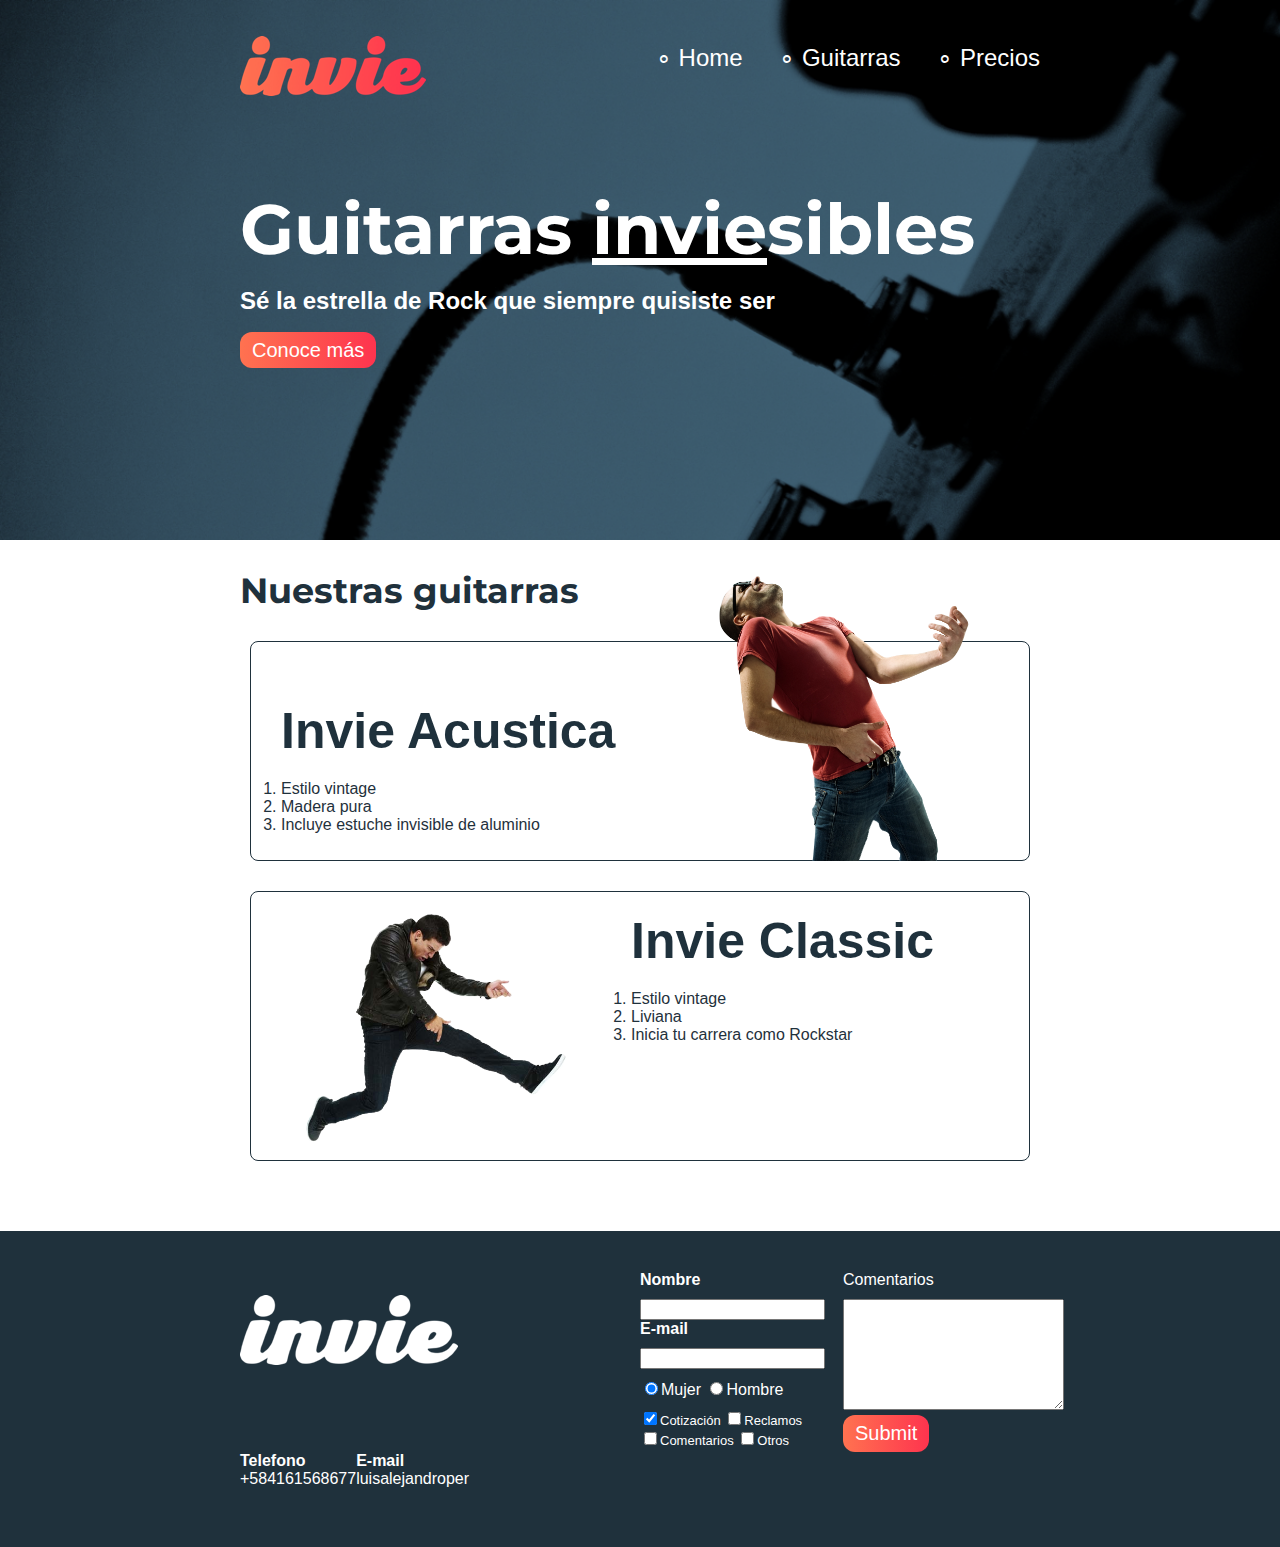
<file: index.html>
<!DOCTYPE html>
<html lang="en">
<head>
   <meta charset="UTF-8">
   <meta name="viewport" content="width=device-width, initial-scale=1.0">
   <meta http-equiv="X-UA-Compatible" content="ie=edge">
<!-- agregamos 2 fuentes de letras separandolas con un | para que haya una sola carga de fuentes y se optimice un poco mas -->
   <link href="https://fonts.googleapis.com/css?family=Montserrat&display=swap|Allerta" rel="stylesheet">
   <link rel="stylesheet" href="css/estihome.css">
   <title>Invie - tus mejores guitarras!</title>
</head>
<body>
   <section id="portada" class="portada"> <!-- portada -->
      <header id="header" class="header contenedor" > 
         <figure class="logotipo"> <!-- logotipo -->
           <img src="imagenes/invie.png" width="186" height="60" alt="Invie logotipo">
         </figure>
         <nav class="menu"> 
            <ul>
               <li>
                  <a href="index.html" >Home</a>
               </li>
               <li>
                  <a href="#guitarras">Guitarras</a>
               </li>
               <li>
                    <a href="precios.html">Precios</a>
               </li>
            </ul>
         </nav><!-- menu -->
      </header>
      <div class="contenedor">
            <h1 class="titulo">Guitarras <span class="span">invie</span>sibles</h1><!-- titulo -->
         <h3 class="titulo-a">Sé la estrella de Rock que siempre quisiste ser</h3><!-- resumen -->
         <a class="button" href="precios.html#table">Conoce más</a><!-- boton -->
      </div>
    </section>
    <section id="guitarras" class="guitarras contenedor">
       <h2>Nuestras guitarras</h2>
       <article class="guitarra">       <!-- guitarra1 -->
          <img src="imagenes/invie-acustica.png" class="right" alt="Guitarra invie Acustica" width="350" >
         <div class="contenedor-guitarra-a">
          <h3 class="titulo-b">Invie Acustica</h3>
            <ol>
               <li>Estilo vintage</li>
               <li>Madera pura</li>
               <li>Incluye estuche invisible de aluminio </li>
            </ol>
         </div>
       </article>
       <article class="guitarra">   <!-- guitarra2 -->
            <img src="imagenes/invie-classic.png" class="left" alt="Guitarra invie Classic" width="350" >
         <div class="contenedor-guitarra-b">  
             <h3 class="titulo-b">Invie Classic</h3>
               <ol>
                  <li>Estilo vintage</li>
                  <li>Liviana</li>
                  <li>Inicia tu carrera como Rockstar</li>
               </ol>
            </div>
         </article>
      </section>
      <footer class="footer">
         <div class="contenedor">
            <div class="contacto">
            <img src="imagenes/invie-white.png" alt="logo invie"> <!-- img -->
               <a href="tel:+584161568677"><strong>Telefono</strong><span>+584161568677</span></a><!-- tel -->
               <a href="mailto:luisalejandropernalete055@gmail.com"><strong>E-mail</strong> <span>luisalejandroper</span></a> <!-- email -->
            </div>
            <div class="formulario">
               <!-- formulario -->
            </div>
            <form class="formulario">
               <div class="col1">
                  <label for="nombre"><strong>Nombre</strong></label>
                  <input type="text" required id="nombre"/>
                  <label for="email"><strong>E-mail</strong></label>
                  <input type="email" required id="email"/>
               <div class="sexo">
                  <label for="mujer"> <input type="radio" id="mujer" name="sexo" value="mujer" checked/>Mujer
                  </label>
                  <label for="hombre"> <input type="radio" id="hombre" name="sexo" value="hombre"/>Hombre
                  </label>
               </div>
               <div class="intereses">
                  <label for="cotizacion"><input type="checkbox" checked id="cotizacion" name="intereses" value="cotizacion">Cotización
                  </label>
                  <label for="reclamos"><input type="checkbox" id="reclamos" name="intereses" value="reclamos">Reclamos
                  </label>
                  <label for="comentarios"><input type="checkbox" id="comentarios" name="intereses" value="comentarios">Comentarios
                  </label>
                  <label for="otros"><input type="checkbox" id="otros" name="intereses" value="otros">Otros
                  </label>
               </div>
               </div>
               <div class="col2">
                  <label for="comentario">Comentarios</label>
                  <textarea name="comentario" id="" cols="25" rows="7"></textarea>
                  <input type="submit" class="button"/>
               </div>
            </div>
               </form>
         </div>
      </footer>
</body>
</html>
</file>
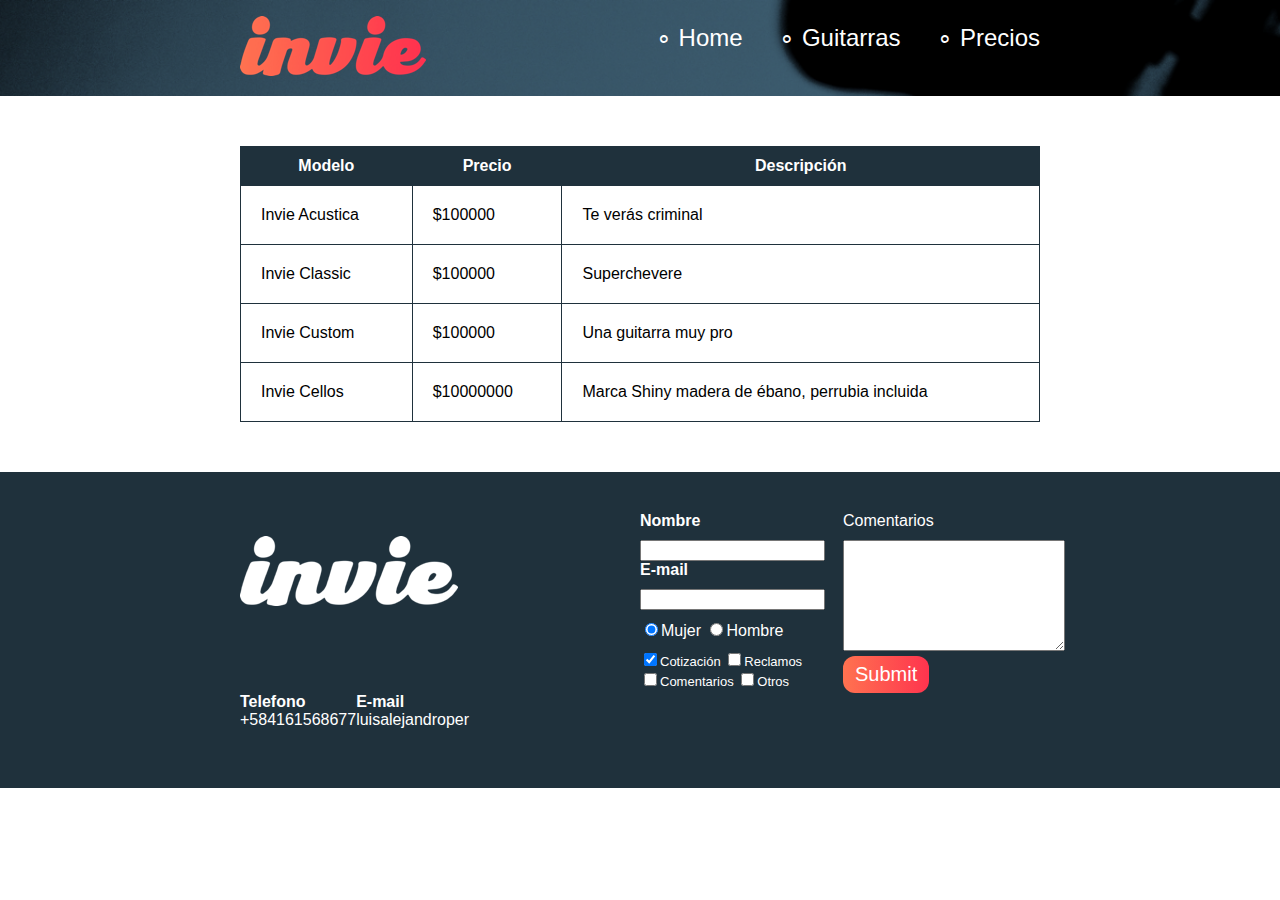
<file: precios.html>
<!DOCTYPE html>
<html lang="en">
<head>
   <meta charset="UTF-8">
   <meta name="viewport" content="width=device-width, initial-scale=1.0">
   <meta http-equiv="X-UA-Compatible" content="ie=edge">
<!-- agregamos 2 fuentes de letras separandolas con un | para que haya una sola carga de fuentes y se optimice un poco mas -->
   <link href="https://fonts.googleapis.com/css?family=Montserrat&display=swap|Allerta" rel="stylesheet">
   <link rel="stylesheet" href="css/estihome.css">
   <title>Precios de tus mejores guitarras!</title>
</head>
<body>
        <header id="header" class="header background" > 
            <div class="contenedor">
            <figure class="logotipo"> <!-- logotipo -->
                  <img src="imagenes/invie.png" width="186" height="60" alt="Invie logotipo">
                </figure>
                <nav class="menu"> 
                   <ul>
                      <li>
                         <a href="index.html" >Home</a>
                      </li>
                      <li>
                        <a href="index.html#guitarras" >Guitarras</a>
                     </li>
                      <li>
                           <a href="precios.html">Precios</a>
                      </li>
                   </ul>
                </nav><!-- menu -->
            </div>
        </header>
            <div class="contenedor">
                <section class="tabla">
                    <table id="table">
                    <thead>
                        <tr>
                            <th>Modelo</th>
                            <th>Precio</th>
                            <th>Descripción</th>
                        </tr>
                    </thead>
                    <tbody>
                        <tr>
                        <td>Invie Acustica</td>
                        <td>$100000</td>
                        <td>Te verás criminal</td>
                    </tr>
                    <tr>
                        <td>Invie Classic</td>
                        <td>$100000</td>
                        <td>Superchevere</td>
                    </tr>
                    <tr>
                        <td>Invie Custom</td>
                        <td>$100000</td>
                        <td>Una guitarra muy pro</td>
                    </tr>
                    <tr>
                            <td>Invie Cellos</td>
                            <td>$10000000</td>
                            <td>Marca Shiny madera de ébano, perrubia incluida</td>
                    </tr>
                    </tbody>
                </table>
            </div>
             </section>
             <footer class="footer">
                    <div class="contenedor">
                       <div class="contacto">
                       <img src="imagenes/invie-white.png" alt="logo invie"> <!-- img -->
                          <a href="tel:+584161568677"><strong>Telefono</strong><span>+584161568677</span></a><!-- tel -->
                          <a href="mailto:luisalejandropernalete055@gmail.com"><strong>E-mail</strong> <span>luisalejandroper</span></a> <!-- email -->
                       </div>
                       <div class="formulario">
                          <!-- formulario -->
                       </div>
                       <form class="formulario">
                          <div class="col1">
                             <label for="nombre"><strong>Nombre</strong></label>
                             <input type="text" required id="nombre"/>
                             <label for="email"><strong>E-mail</strong></label>
                             <input type="email" required id="email"/>
                          <div class="sexo">
                             <label for="mujer"> <input type="radio" id="mujer" name="sexo" value="mujer" checked/>Mujer
                             </label>
                             <label for="hombre"> <input type="radio" id="hombre" name="sexo" value="hombre"/>Hombre
                             </label>
                          </div>
                          <div class="intereses">
                             <label for="cotizacion"><input type="checkbox" checked id="cotizacion" name="intereses" value="cotizacion">Cotización
                             </label>
                             <label for="reclamos"><input type="checkbox" id="reclamos" name="intereses" value="reclamos">Reclamos
                             </label>
                             <label for="comentarios"><input type="checkbox" id="comentarios" name="intereses" value="comentarios">Comentarios
                             </label>
                             <label for="otros"><input type="checkbox" id="otros" name="intereses" value="otros">Otros
                             </label>
                          </div>
                          </div>
                          <div class="col2">
                             <label for="comentario">Comentarios</label>
                             <textarea name="comentario" id="" cols="25" rows="7"></textarea>
                             <input type="submit" class="button"/>
                          </div>
                       </div>
                          </form>
                    </div>
                 </footer>
</body>
</html>
</file>
<file: css/estihome.css>
.button{
    border-radius: 12px;
    background: #fd324e;
    color: white;
    border: none;
    /* width: 80px; */
    font-size: 20px;
    background: linear-gradient(to left, #fe344e, #ff7250);
    padding: 7px 12px;
    margin-top: 0;
    margin-bottom: 80px;
    cursor: pointer;
    
}

body {
    font-family: 'Allerta', sans-serif;
    margin: 0px;
}

input, textarea{
    outline: 0;
}

input:focus, textarea:focus{
    background: lightgray;
}

.contenedor{
    width: 800px;
    /* maguin auto hace que se acomode en el centro */
    margin: auto;
    position: relative;
}

.background{
    background-image: url('../imagenes/background.png');
    background-size: cover;
}

textarea{
    margin-bottom: 5px;
}

.titulo{
    font-size: 70px;
    font-family: 'Montserrat', sans-serif;
    margin-bottom: 15px;
    margin-top: 70px;
}

.titulo-a{
    font-size: 24px;
    margin-top: 0;

}

.titulo-b{
    font-size: 50px;
    margin-bottom: 20px;
}

.guitarras{
    color: #1F313C;
    margin-bottom: 70px;
}

.guitarras h2 {
    font-size: 35px;
    font-family: 'Montserrat', sans-serif;
}

.portada{
    background-image: url('../imagenes/background.png');
    background-size: cover;
    color: white;
    padding: 20px;
    height: 500px;
}

.menu{
    font-size: 24px;
    display: inline-block;
    position: absolute;
    right: 0;
}

.menu li{
    display: inline-block;
    margin-left: 30px;
}

.logotipo {
    display: inline-block;
    margin-left: 0;
}

.portada a{
   text-decoration: none;
}

.menu a{
    color: white;
    text-decoration: none;
}

.right{
    /* flote a la derecha */
    float: right;
    position: relative;
    top: -141px;
}

.left{
    /* para que flote a la izquierda */
    float: left;
    position: relative;
   
}

.guitarra{
    /* overflow es para que las cosas no se salgan de la caja, producido pro el float */
    /* overflow: hidden; */
    border: 1px solid #1F313C;
    padding: 10px;
    margin: 10px 10px 30px 10px;
    border-radius: 8px;
}

.guitarra ol{
    padding: 0;
}

.contenedor-guitarra-a{
    padding-left: 20px;
}

.contenedor-guitarra-b{
    margin-left: 370px;
    position: relative;
    bottom: 90px;

}

.header{
    position: relative;
}

/* .guitarras{
    border-radius: 50%; aqui es un circulo
    border-radius: 10px 20px 30px 40px; cada esquina tiene un radio redondeado
} */

.footer{
    background: #1F313C;
    padding: 15px 10px;
}
.contacto{
    display: flex;
    width: 300px;
    flex-wrap: wrap;
    align-items: center;
}

.contacto img{
    display: block;
    margin-top: 5px;
   
}

.contacto strong{
    display: block  ;
}

.contacto a{
    color: white;
    text-decoration: none;
    /* margin: 10px 10px 10px 0; */
}

.footer .contenedor{
    display: flex;
    justify-content: space-between;
}

form {
    display: flex;
    color: white;
    width: 400px;
}

.col1, .col2{
    display: flex;
    flex-direction: column;
}

.col1{
    margin-right: 18px;
}

.col2{
    align-items: flex-start;
}

.intereses label{
    font-size: 13px;
}

.formulario label, .sexo , .intereses{
    margin-bottom: 10px;
}

.sexo{
    margin-top: 10px;
}

table {
    width: 100%;
}
th{
    background: #1F313C;
    color: white;
    padding: 10px;
}

td{
    padding: 20px;
}

table, th, td{
    border: 1px solid #1F313C;
    border-collapse: collapse;
}

.menu li::before{
    content: '∘';
    font-size: 25px;
    line-height: 20px;
    color: white;
}

.span{
    text-decoration: underline;
}

.guitarra.b{
    height: 200px;
}

.formulario{
    padding-top: 25px;
}

.tabla{
    margin: 50px 0;
}
</file>
